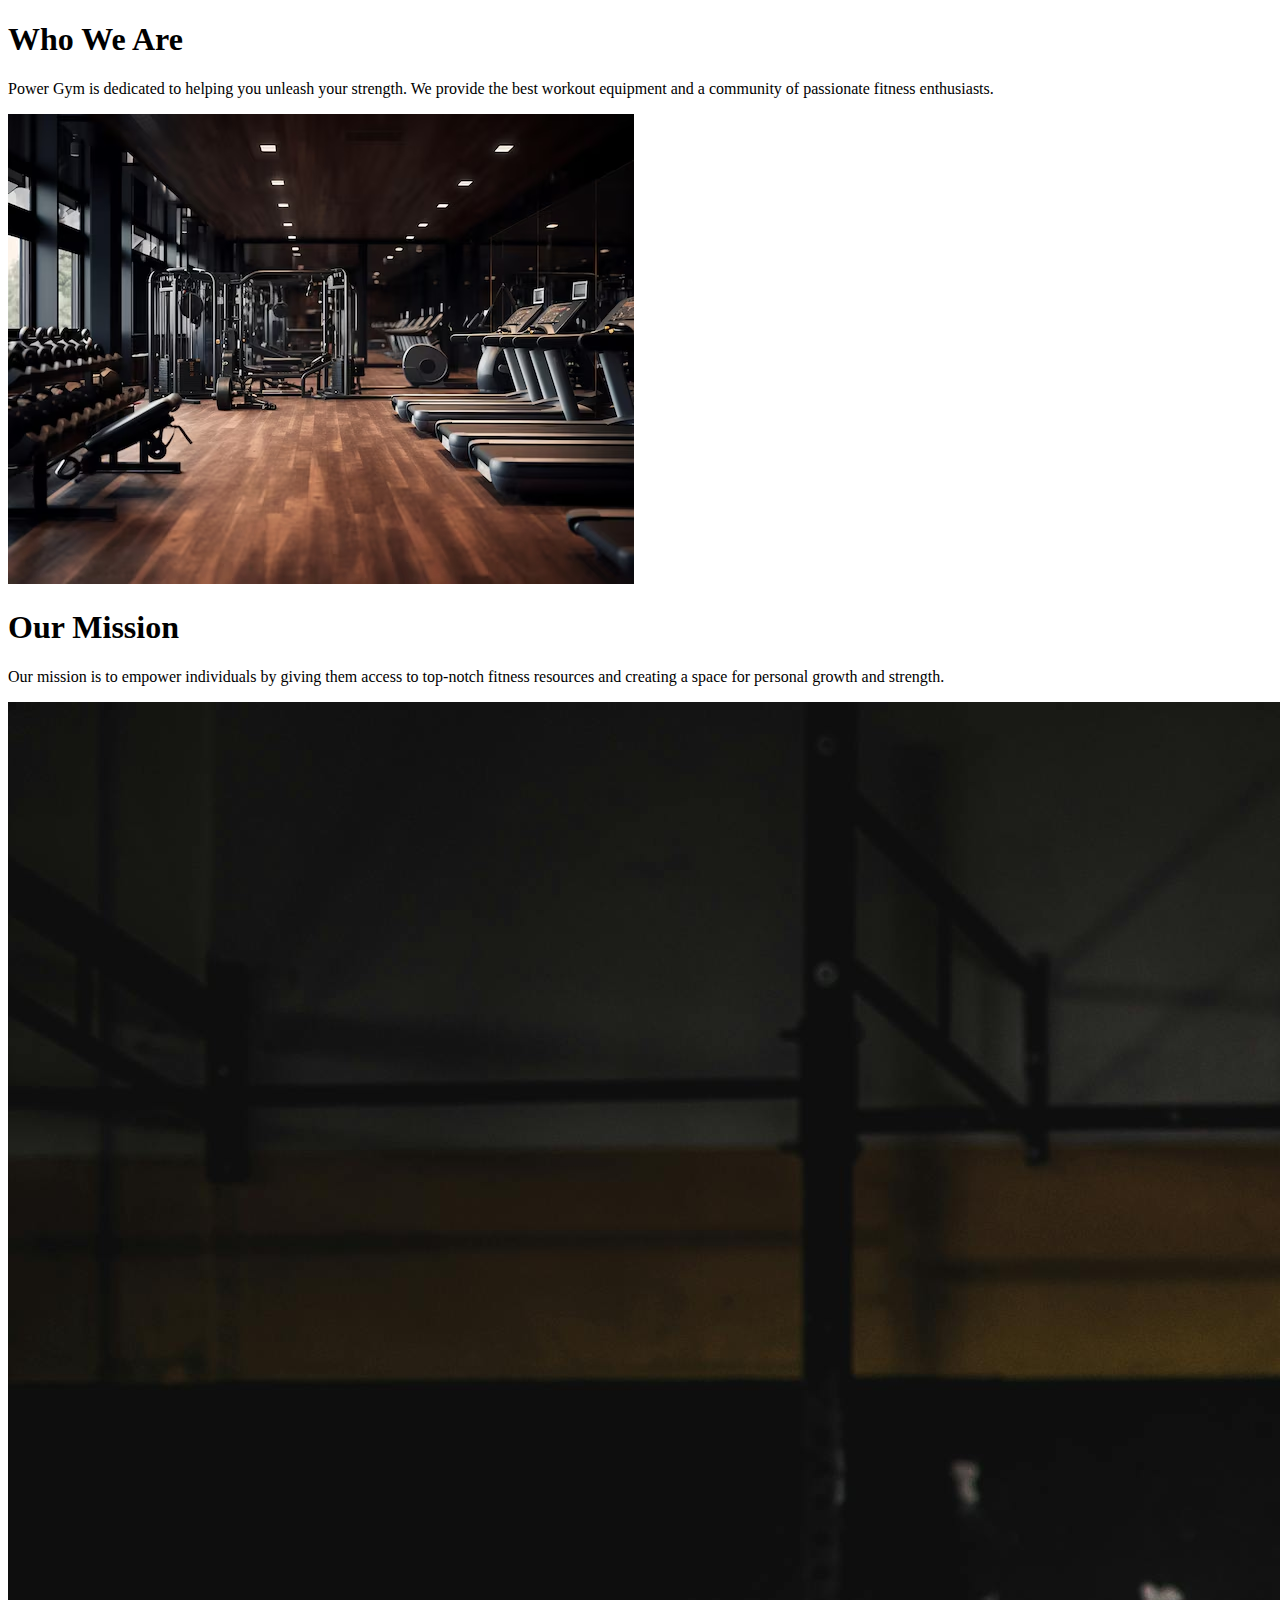
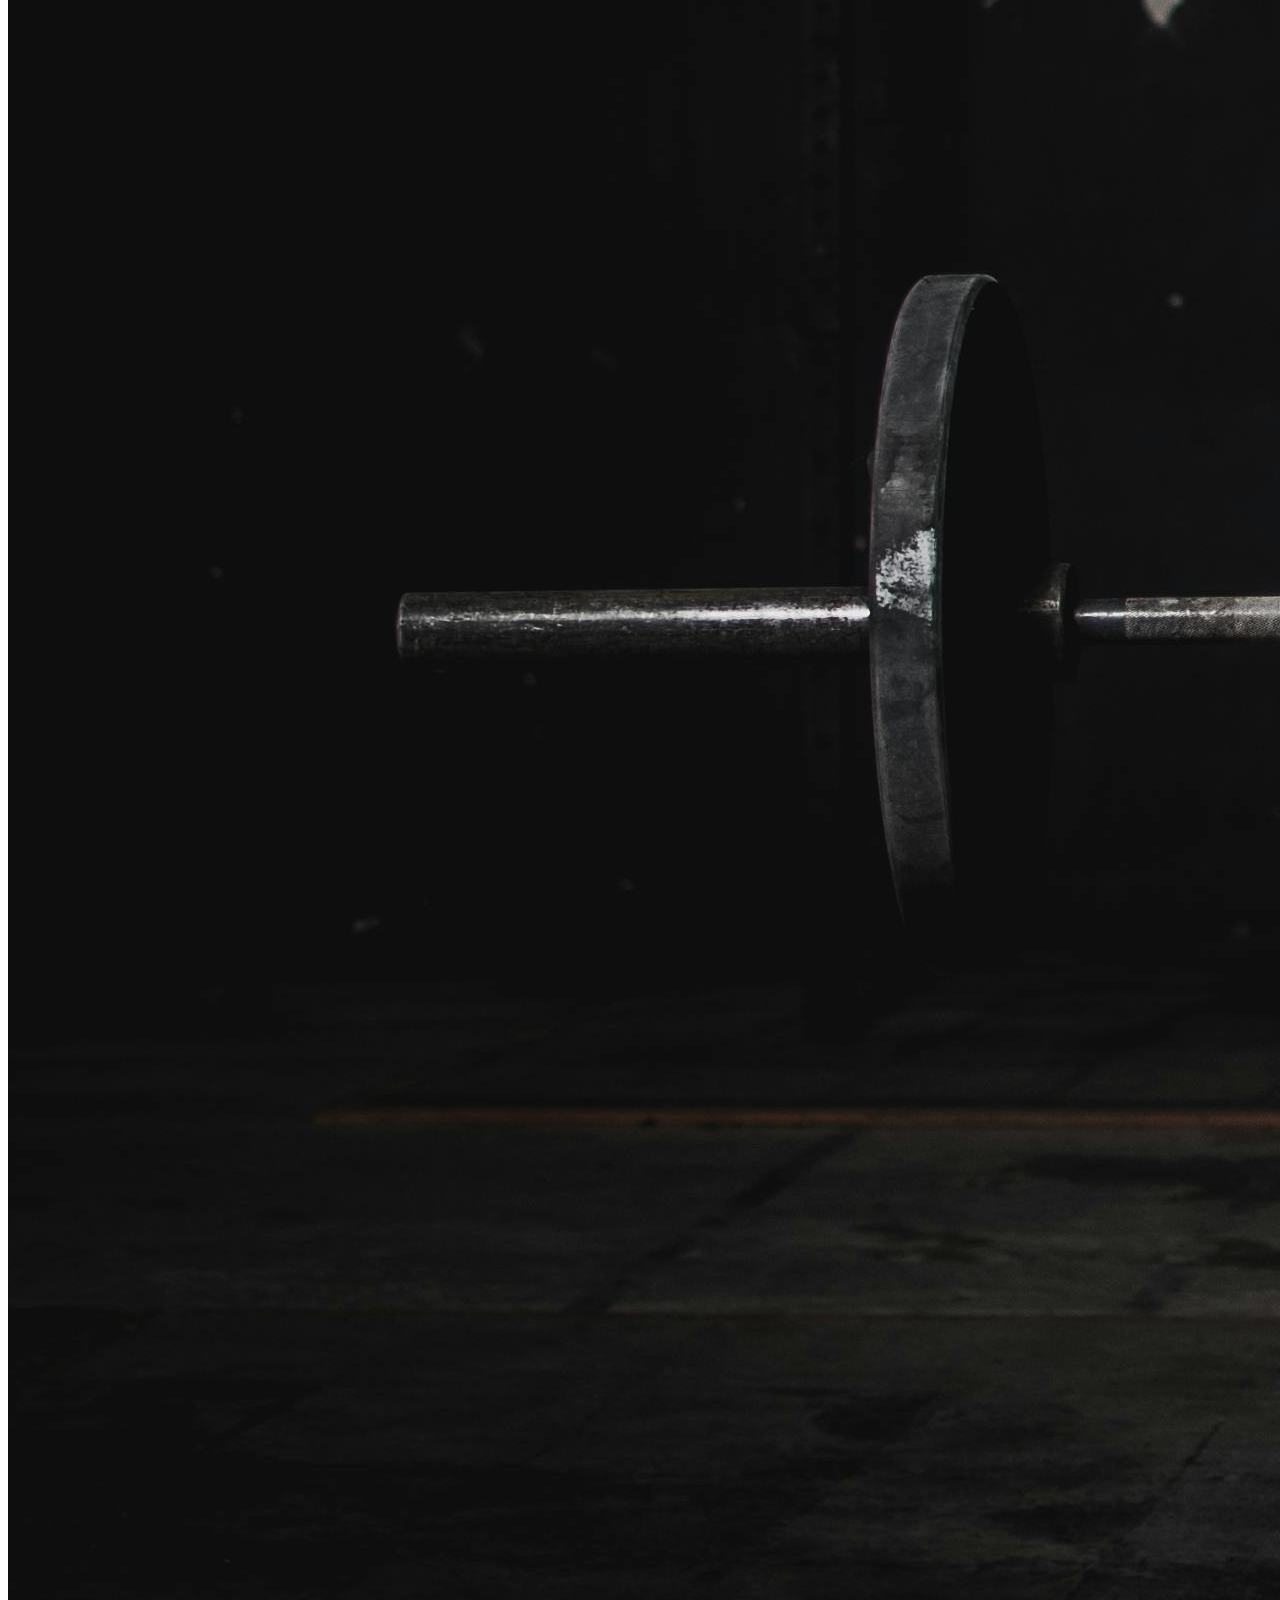
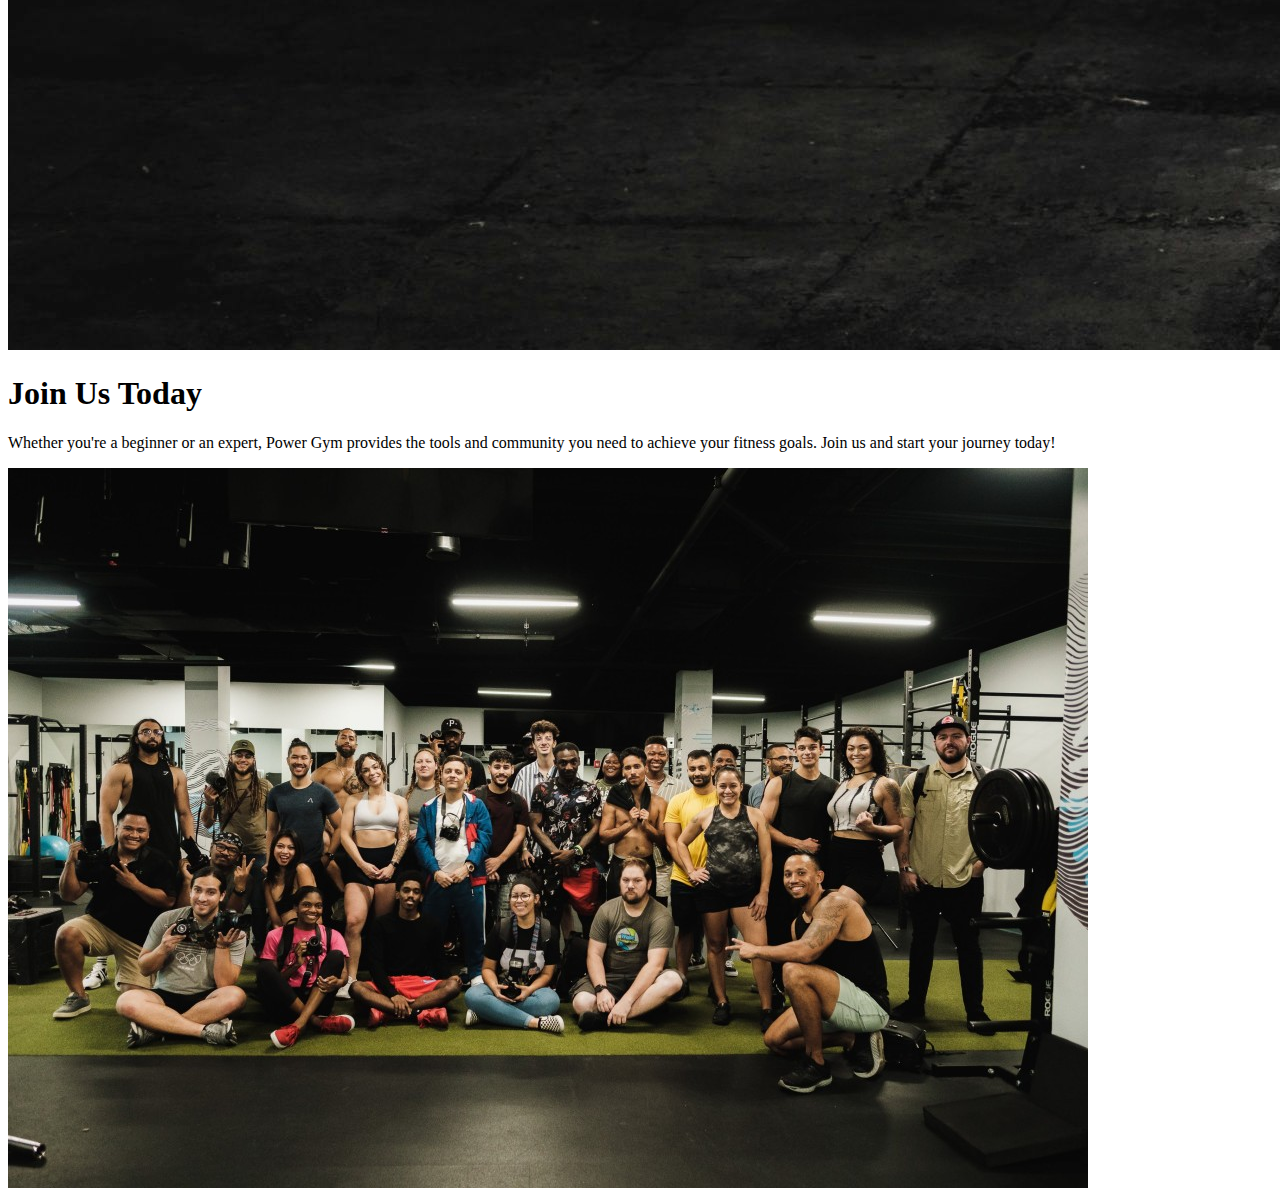
<file: about.html>
<!DOCTYPE html>
<html lang="en">
  <head>
    <meta charset="UTF-8" />
    <meta name="viewport" content="width=device-width, initial-scale=1.0" />
    <title>About Us</title>
    <link rel="stylesheet" href="about.css" />
  </head>
  <body id="about-page">
    <!-- About Us Section -->
    <div id="about-us">
      <!-- Section 1 -->
      <div class="about-section">
        <div class="about-text">
          <h1>Who We Are</h1>
          <p>
            Power Gym is dedicated to helping you unleash your strength. We
            provide the best workout equipment and a community of passionate
            fitness enthusiasts.
          </p>
        </div>
        <div class="about-image">
          <img src="AboutImages/gym.avif" alt="image1" />
        </div>
      </div>

      <!-- Section 2 -->
      <div class="about-section reversed">
        <div class="about-text">
          <h1>Our Mission</h1>
          <p>
            Our mission is to empower individuals by giving them access to
            top-notch fitness resources and creating a space for personal growth
            and strength.
          </p>
        </div>
        <div class="about-image">
          <img src="AboutImages/gym-background.jpg" alt="image2" />
        </div>
      </div>

      <!-- Section 3 -->
      <div class="about-section">
        <div class="about-text">
          <h1>Join Us Today</h1>
          <p>
            Whether you're a beginner or an expert, Power Gym provides the tools
            and community you need to achieve your fitness goals. Join us and
            start your journey today!
          </p>
        </div>
        <div class="about-image">
          <img src="AboutImages/community.jpg" alt="image3" />
        </div>
      </div>
    </div>
  </body>
</html>
</file>
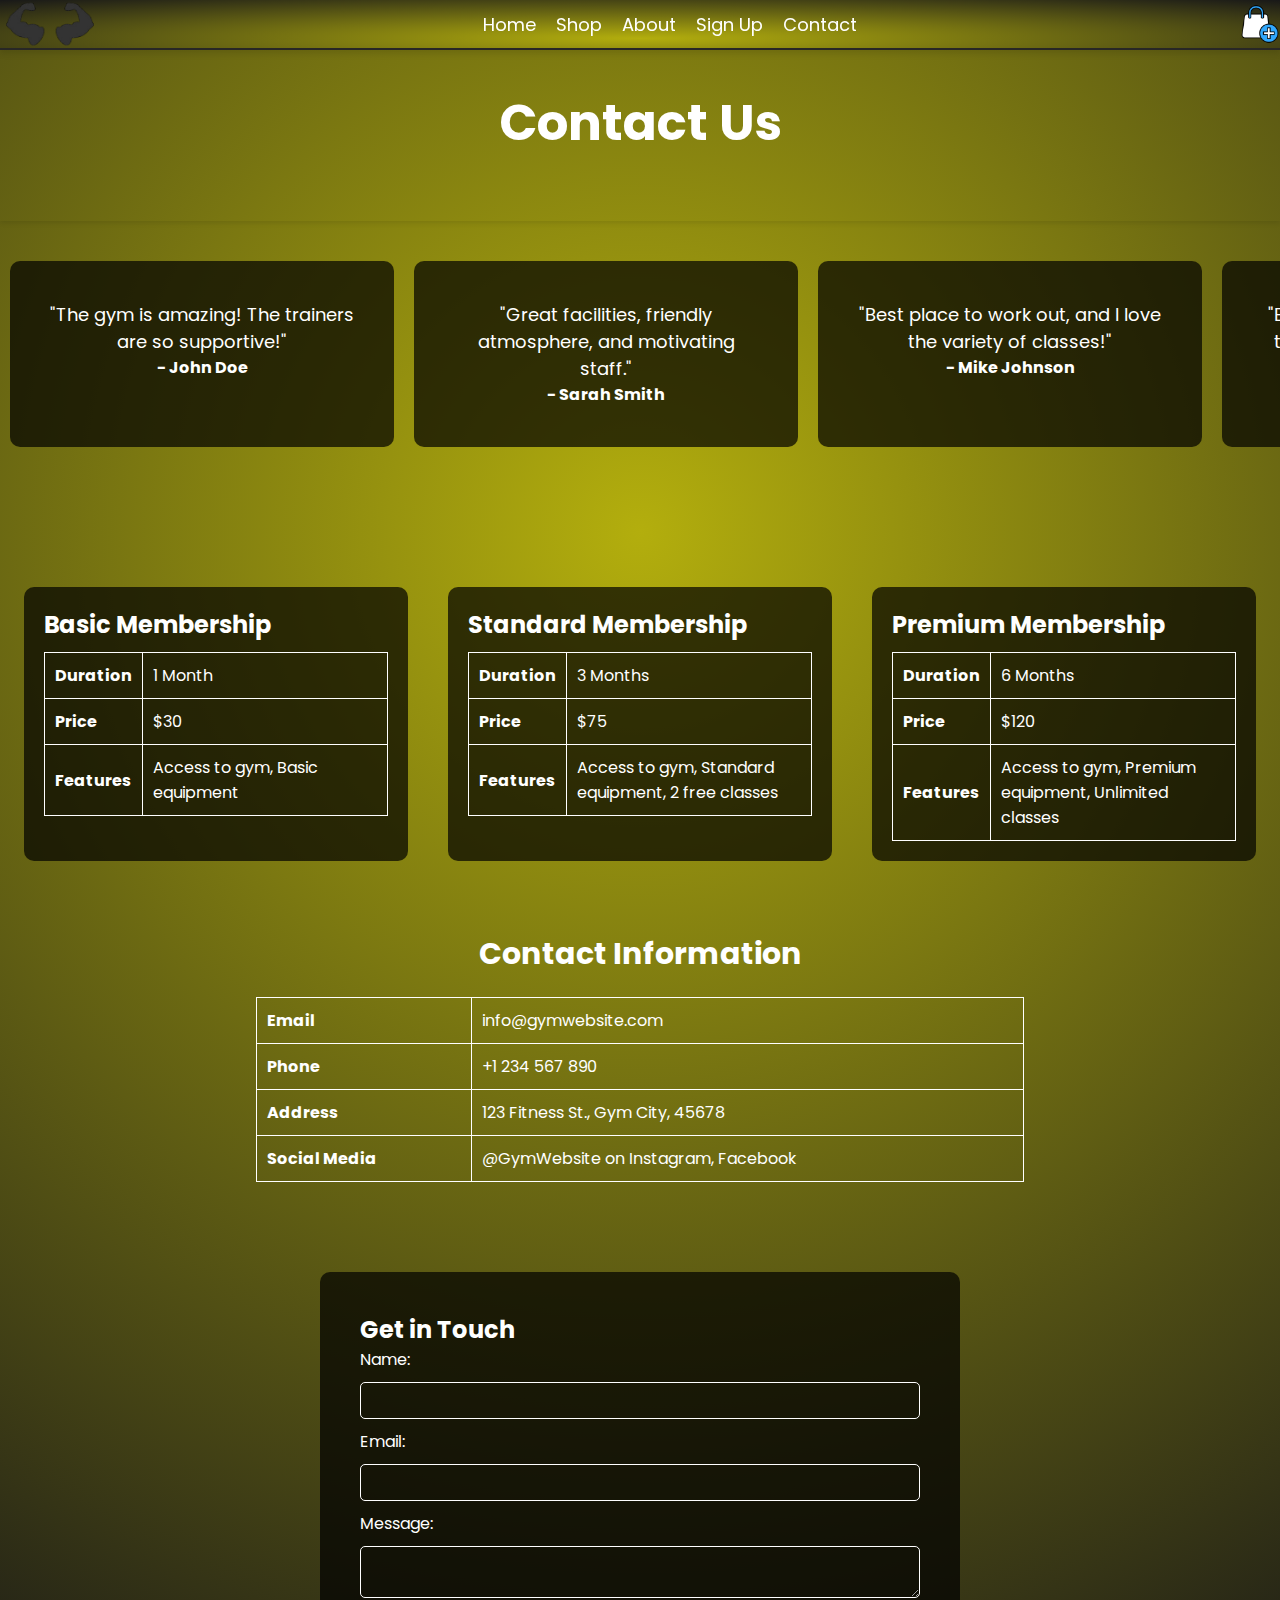
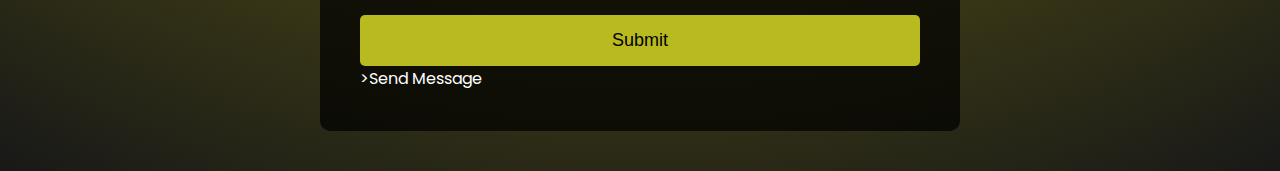
<file: Contact.html>
<!DOCTYPE html>
<html lang="en">
  <head>
    <meta charset="UTF-8" />
    <meta name="viewport" content="width=device-width, initial-scale=1.0" />
    <title>Contact Us</title>
    <link
      href="https://fonts.googleapis.com/css2?family=Poppins:wght@300;400;600&display=swap"
      rel="stylesheet"
    />
    <link rel="stylesheet" href="index.css" />
    <style>
      body {
        font-family: "Poppins", sans-serif;
        margin: 0;
        padding: 0;
        background: radial-gradient(
    circle at 50% 30%,
    rgb(179, 174, 13),
    rgb(24, 24, 24)
  );        color: white;
      }

      header {
        text-align: center;
        padding: 60px 20px;
        font-size: 50px;
        font-weight: bold;
      }

      .reviews-section {
        display: flex;
        justify-content: center;
        margin-top: 40px;
        overflow: hidden;
        flex-wrap: wrap;
      }

      .review-slider {
        display: flex;
        width: 100%;
        animation: scrollRight 20s linear infinite;
      }

      .review-slider .review {
        width: 30%;
        text-align: center;
        padding: 40px;
        background-color: rgba(0, 0, 0, 0.7);
        border-radius: 10px;
        margin: 0 10px;
        flex-shrink: 0;
      }

      .review-slider .review p {
        font-size: 18px;
      }

      @keyframes scrollRight {
        0% {
          transform: translateX(0);
        }
        100% {
          transform: translateX(-150%);
        }
      }

      .membership-section {
        display: flex;
        justify-content: center;
        margin-top: 40px;
        flex-wrap: wrap;
      }

      .membership-table {
        width: 30%;
        margin: 0 20px;
        padding: 20px;
        background-color: rgba(0, 0, 0, 0.7);
        border-radius: 10px;
        margin-bottom: 20px;
      }

      .membership-table h3 {
        font-size: 24px;
        margin-bottom: 10px;
      }

      .membership-table table {
        width: 100%;
        border-collapse: collapse;
      }

      .membership-table table th,
      .membership-table table td {
        padding: 10px;
        text-align: left;
        border: 1px solid #fff;
      }

      .contact-info {
        text-align: center;
        margin-top: 50px;
      }

      .contact-info h2 {
        font-size: 30px;
        margin-bottom: 20px;
      }

      .contact-info table {
        width: 60%;
        margin: 0 auto;
        border-collapse: collapse;
      }

      .contact-info table th,
      .contact-info table td {
        padding: 10px;
        text-align: left;
        border: 1px solid #fff;
      }

      .contact-form {
        background-color: rgba(0, 0, 0, 0.7);
        padding: 40px;
        margin-top: 40px;
        border-radius: 10px;
        width: 50%;
        margin: 40px auto;
      }

      .contact-form input,
      .contact-form textarea {
        width: 100%;
        padding: 10px;
        margin: 10px 0;
        border-radius: 5px;
        border: 1px solid #fff;
        background-color: transparent;
        color: white;
      }

      .contact-form button {
        width: 100%;
        padding: 15px;
        background-color: rgb(185, 185, 32);
        color: black;
        border: none;
        font-size: 18px;
        cursor: pointer;
        border-radius: 5px;
      }

      .contact-form button:hover {
        background-color: darkorange;
      }

      /* Responsive design */
      @media screen and (max-width: 768px) {
        .contact-form {
          width: 90%;
        }

        .contact-info table {
          width: 90%;
        }

        .membership-table {
          width: 90%;
          margin: 10px 0;
        }

        .review-slider .review {
          width: 80%;
          margin: 10px auto;
        }

        .membership-section,
        .reviews-section {
          flex-direction: column;
          align-items: center;
        }

        header {
          font-size: 36px;
          padding: 40px 20px;
        }
      }
    </style>
  </head>
  <body>
    <div class="nav-container">
      <img src="NavImages/logo-4.png" alt="GYP Logo" class="logo" />
      <nav>
        <ul class="nav-links">
          <li><a href="index.html">Home</a></li>
          <li><a href="#shop-link">Shop</a></li>
          <li>
            <a href="javascript:void(0)" onclick="loadAbout()">About</a>
          </li>
          <li>
            <a href="javascript:void(0)" onclick="loadModal()">Sign Up</a>
          </li>
          <li>
            <a href="Contact.html">Contact</a>
          </li>
        </ul>
      </nav>
      <img
        src="NavImages/add-cart-2.png"
        alt="Add to Cart"
        class="cart-logo"
      />
    </div>
    <br />
    <header>Contact Us</header>

    <section class="reviews-section">
      <div class="review-slider">
        <div class="review">
          <p>"The gym is amazing! The trainers are so supportive!"</p>
          <strong>- John Doe</strong>
        </div>
        <div class="review">
          <p>"Great facilities, friendly atmosphere, and motivating staff."</p>
          <strong>- Sarah Smith</strong>
        </div>
        <div class="review">
          <p>"Best place to work out, and I love the variety of classes!"</p>
          <strong>- Mike Johnson</strong>
        </div>
        <div class="review">
          <p>
            "Excellent gym! The equipment is top-notch, and the staff is very
            helpful."
          </p>
          <strong>- Emily White</strong>
        </div>
        <div class="review">
          <p>"I’ve seen amazing results since I joined! Highly recommend!"</p>
          <strong>- Alex Green</strong>
        </div>
        <div class="review">
          <p>
            "A welcoming environment with a great range of fitness classes!"
          </p>
          <strong>- Linda Brown</strong>
        </div>
        <div class="review">
          <p>
            "Fantastic place for all fitness levels, I always look forward to my
            workouts!"
          </p>
          <strong>- Mark Black</strong>
        </div>
      </div>
    </section>
    <br /><br /><br /><br />
    <section class="membership-section">
      <div class="membership-table">
        <h3>Basic Membership</h3>
        <table>
          <tr>
            <th>Duration</th>
            <td>1 Month</td>
          </tr>
          <tr>
            <th>Price</th>
            <td>$30</td>
          </tr>
          <tr>
            <th>Features</th>
            <td>Access to gym, Basic equipment</td>
          </tr>
        </table>
      </div>
      <div class="membership-table">
        <h3>Standard Membership</h3>
        <table>
          <tr>
            <th>Duration</th>
            <td>3 Months</td>
          </tr>
          <tr>
            <th>Price</th>
            <td>$75</td>
          </tr>
          <tr>
            <th>Features</th>
            <td>Access to gym, Standard equipment, 2 free classes</td>
          </tr>
        </table>
      </div>
      <div class="membership-table">
        <h3>Premium Membership</h3>
        <table>
          <tr>
            <th>Duration</th>
            <td>6 Months</td>
          </tr>
          <tr>
            <th>Price</th>
            <td>$120</td>
          </tr>
          <tr>
            <th>Features</th>
            <td>Access to gym, Premium equipment, Unlimited classes</td>
          </tr>
        </table>
      </div>
    </section>

    <section class="contact-info">
      <h2>Contact Information</h2>
      <table>
        <tr>
          <th>Email</th>
          <td>info@gymwebsite.com</td>
        </tr>
        <tr>
          <th>Phone</th>
          <td>+1 234 567 890</td>
        </tr>
        <tr>
          <th>Address</th>
          <td>123 Fitness St., Gym City, 45678</td>
        </tr>
        <tr>
          <th>Social Media</th>
          <td>@GymWebsite on Instagram, Facebook</td>
        </tr>
      </table>
    </section>
    <br /><br />
    <section class="contact-form">
      <h2>Get in Touch</h2>
      <form action="submit_form.php" method="POST">
        <label for="name">Name:</label>
        <input type="text" id="name" name="name" required>
        
        <label for="email">Email:</label>
        <input type="email" id="email" name="email" required>
        
        <label for="message">Message:</label>
        <textarea id="message" name="message" required></textarea>
        
        <button type="submit">Submit</button>
    </form>
    >Send Message</button>
      </form>
    </section>
  </body>
</html>
</file>
<file: about.css>
/* Apply styles to the About page */
.about-page body,
.about-page h1,
.about-page p,
.about-page ul {
  margin: 0;
  padding: 0;
}

#about-page body {
  font-family: Arial, sans-serif;
  line-height: 1.6;
}

.about-page #about-us {
  padding: 2rem;
}

.about-page .about-section {
  display: flex;
  align-items: center;
  justify-content: space-between;
  margin-bottom: 2rem;
}

.about-page .about-text {
  width: 50%;
  padding: 1rem;
}

.about-page .about-text h1 {
  font-size: 2rem;
  margin-bottom: 1rem;
}

.about-page .about-text p {
  font-size: 1.1rem;
  color: #555;
}

.about-page .about-image {
  width: 50%;
  text-align: center;
  height: 50%;
}

.about-page .about-image img {
  max-width: 100%;
  height: auto;
  border-radius: 8px;
}

/* Reversed section (when image and text are flipped) */
.about-page .about-section.reversed {
  flex-direction: row-reverse;
}

/* Mobile responsiveness */
@media (max-width: 768px) {
  .about-page .about-section {
    flex-direction: column;
    text-align: center;
  }

  .about-page .about-text,
  .about-page .about-image {
    width: 100%;
  }

  .about-page .about-text {
    padding: 0.5rem;
  }

  .about-page .about-image img {
    width: 100%;
    height: auto;
  }
}
</file>
<file: index.css>
/* Reset */
* {
  margin: 0;
  padding: 0;
  box-sizing: border-box;
}

body {
  font-family: "Poppins", sans-serif;
  margin: 0;
  padding: 0;
}

/* Header Styling */
header {
  padding: 10px 20px;
  box-shadow: 0 2px 5px rgba(0, 0, 0, 0.1);
}

/* Navigation Container */
.nav-container {
  position: fixed;
  top: 0;
  left: 0;
  right: 0;
  transition: top 0.3s ease; /* Smooth transition for hiding/showing */
  z-index: 1000;
  display: flex;
  align-items: center;
  justify-content: space-between;
  background: radial-gradient(
    ellipse at 50% 80%,
    rgb(179, 174, 13),
    rgb(24, 24, 24)
  );
  height: 50px;
  box-shadow: 0 4px 6px rgba(0, 0, 0, 0.1); /* Optional: Add shadow for better visibility */
  border-bottom: 2px solid #282725; /* Add only a bottom border */
}

/* Logo Styling */
.logo {
  width: 100px;
  height: auto;
}

/* Navigation Links */
nav {
  flex: 1;
  text-align: center;
}

.nav-links {
  list-style: none;
  display: flex;
  justify-content: center;
  gap: 20px;
}

.nav-links li {
  display: inline-block;
}

.nav-links a {
  text-decoration: none;
  color: white;
  font-size: 18px;
  transition: color 0.3s ease;
}

.nav-links a:hover {
  color: red;
}

/* Cart Logo */
.cart-logo {
  width: 40px;
  height: auto;
}

.video-container {
  position: relative;
  width: 100%;
  height: 100vh; /* Full viewport height */
  overflow: hidden;
}

#bg-video {
  position: absolute;
  top: 50%;
  left: 50%;
  transform: translate(-50%, -50%);
  width: 100%;
  height: 100%;
  object-fit: cover; /* Ensure the video covers the screen */
}

/* Text Overlay */
.overlay-text {
  position: absolute;
  top: 50%;
  left: 50%;
  transform: translate(-50%, -50%);
  color: white;
  text-align: center;
  text-shadow: 2px 2px 10px rgba(0, 0, 0, 0.7);
}

.overlay-text h1 {
  font-size: 3rem;
  font-weight: bold;
  letter-spacing: 2px;
}

.member-button {
  padding: 15px 30px;
  font-size: 1.2rem;
  font-weight: bold;
  color: white;
  background: rgba(0, 0, 0, 0.7);
  border: none;
  border-radius: 10px;
  cursor: pointer;
  transition: background-color 0.3s ease, transform 0.2s ease;
  text-shadow: 1px 1px 5px rgba(0, 0, 0, 0.5);
}

.member-button:hover {
  background: rgba(0, 0, 0, 0.7);
  transform: scale(1.05); /* Slight zoom effect */
}

.member-button:active {
  background-color: linear-gradient(yellow, black);
  transform: scale(1); /* Reset zoom on click */
}
</file>
